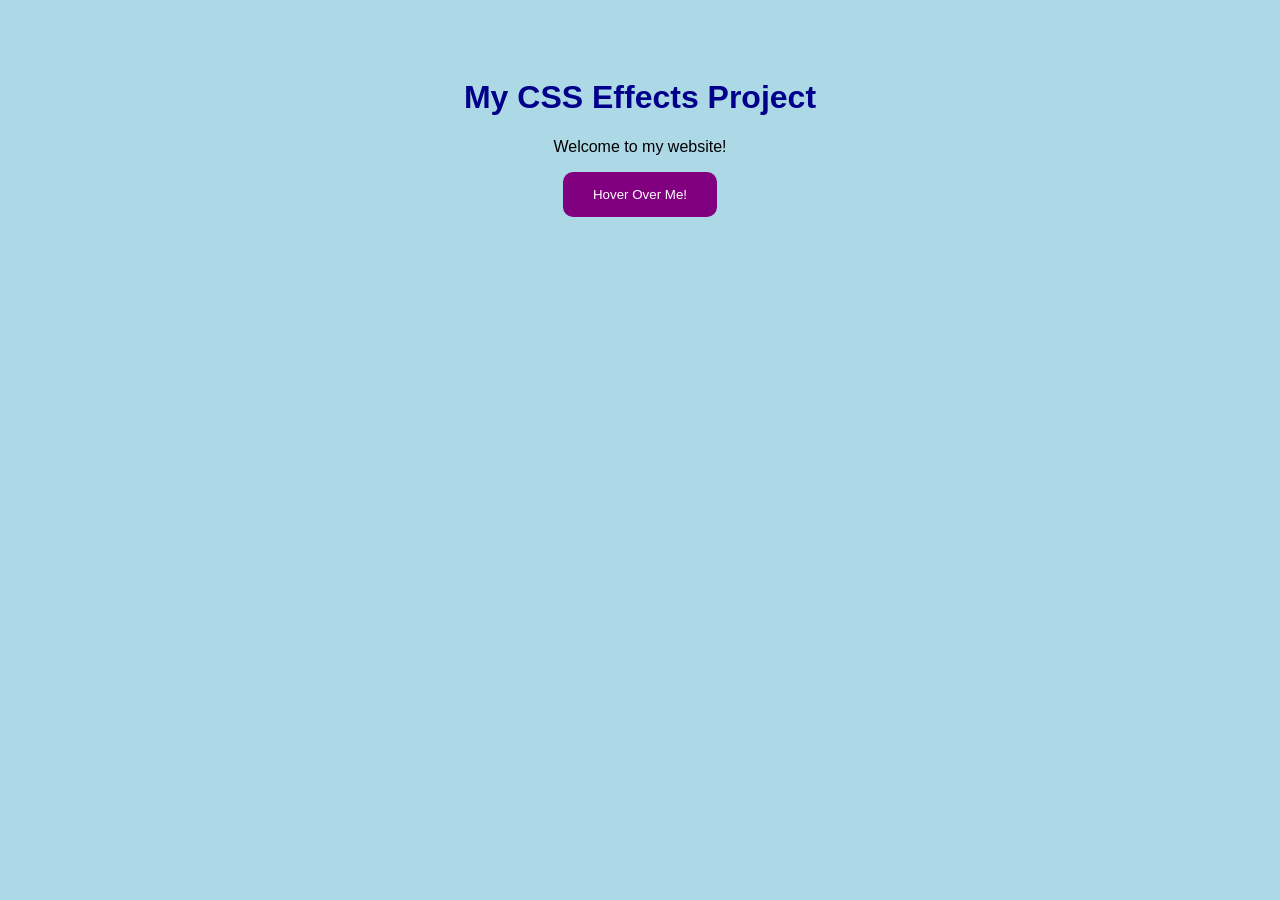
<file: index.html>
<!DOCTYPE html>
<html lang="en">
<head>
    <meta charset="UTF-8">
    <title>CSS Effects Project</title>
    <link rel="stylesheet" href="style.css">
</head>
<body>
    <h1>My CSS Effects Project</h1>
    <p>Welcome to my website!</p>
    <button>Hover Over Me!</button>
</body>
</html>
</file>
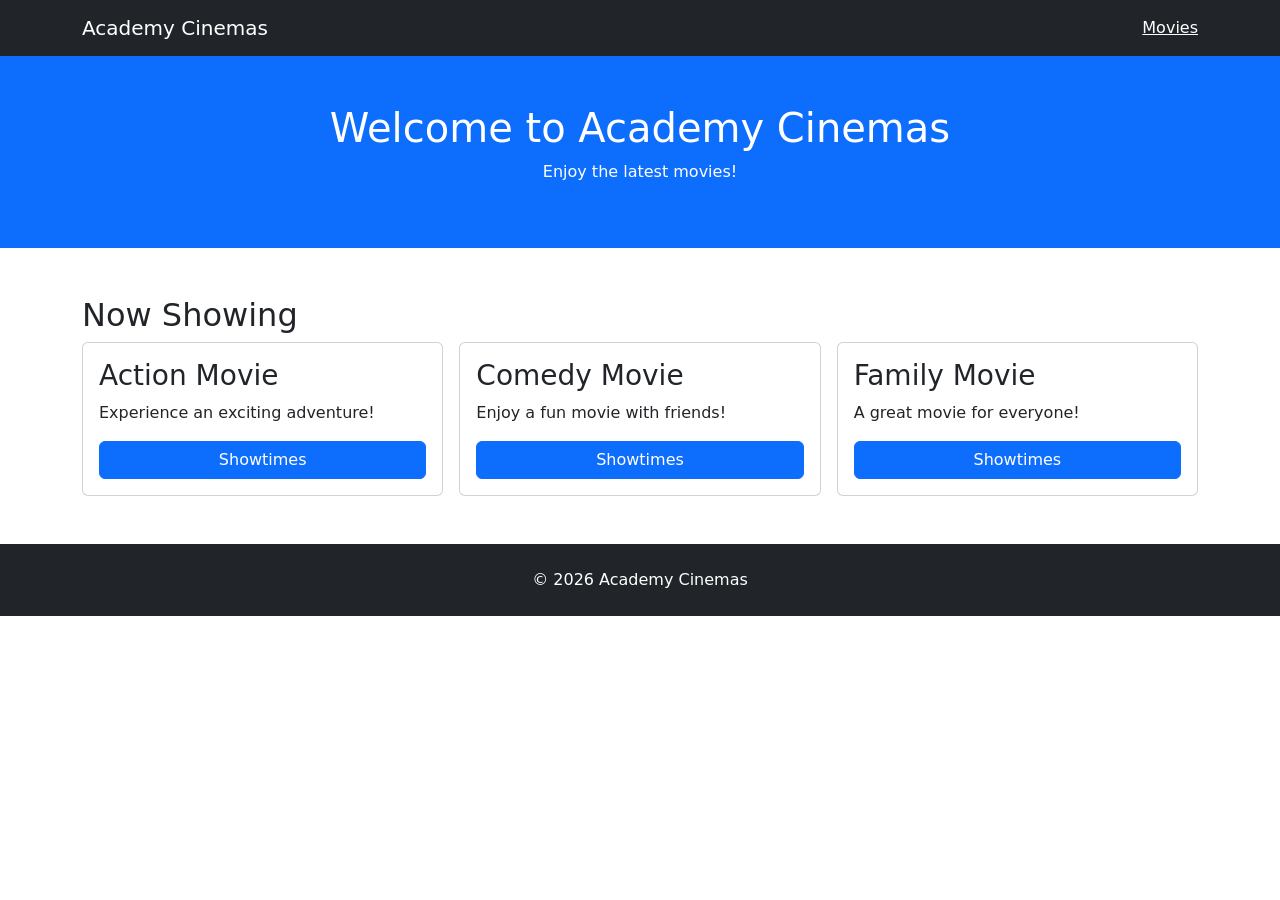
<file: Academy-Cinemas/index.html>
<!DOCTYPE html>
<html lang="en">
<head>
  <meta charset="UTF-8">
  <meta name="viewport" content="width=device-width, initial-scale=1">
  <title>Academy Cinemas</title>
  <link href="https://cdn.jsdelivr.net/npm/bootstrap@5.3.3/dist/css/bootstrap.min.css" rel="stylesheet">
</head>
<body>
  <nav class="navbar navbar-dark bg-dark">
    <div class="container">
      <a class="navbar-brand" href="#">Academy Cinemas</a>
      <a class="text-white" href="#movies">Movies</a>
    </div>
  </nav>

  <header class="bg-primary text-white text-center p-5">
    <h1>Welcome to Academy Cinemas</h1>
    <p>Enjoy the latest movies!</p>
  </header>

  <section id="movies" class="container my-5">
    <h2>Now Showing</h2>
    <div class="row g-3">
      <div class="col-md-4">
        <div class="card p-3">
          <h3>Action Movie</h3>
          <p>Experience an exciting adventure!</p>
          <button class="btn btn-primary">Showtimes</button>
        </div>
      </div>
      <div class="col-md-4">
        <div class="card p-3">
          <h3>Comedy Movie</h3>
          <p>Enjoy a fun movie with friends!</p>
          <button class="btn btn-primary">Showtimes</button>
        </div>
      </div>
      <div class="col-md-4">
        <div class="card p-3">
          <h3>Family Movie</h3>
          <p>A great movie for everyone!</p>
          <button class="btn btn-primary">Showtimes</button>
        </div>
      </div>
    </div>
  </section>

  <footer class="bg-dark text-white text-center p-4">
    <p class="mb-0">&copy; 2026 Academy Cinemas</p>
  </footer>
</body>
</html>
</file>
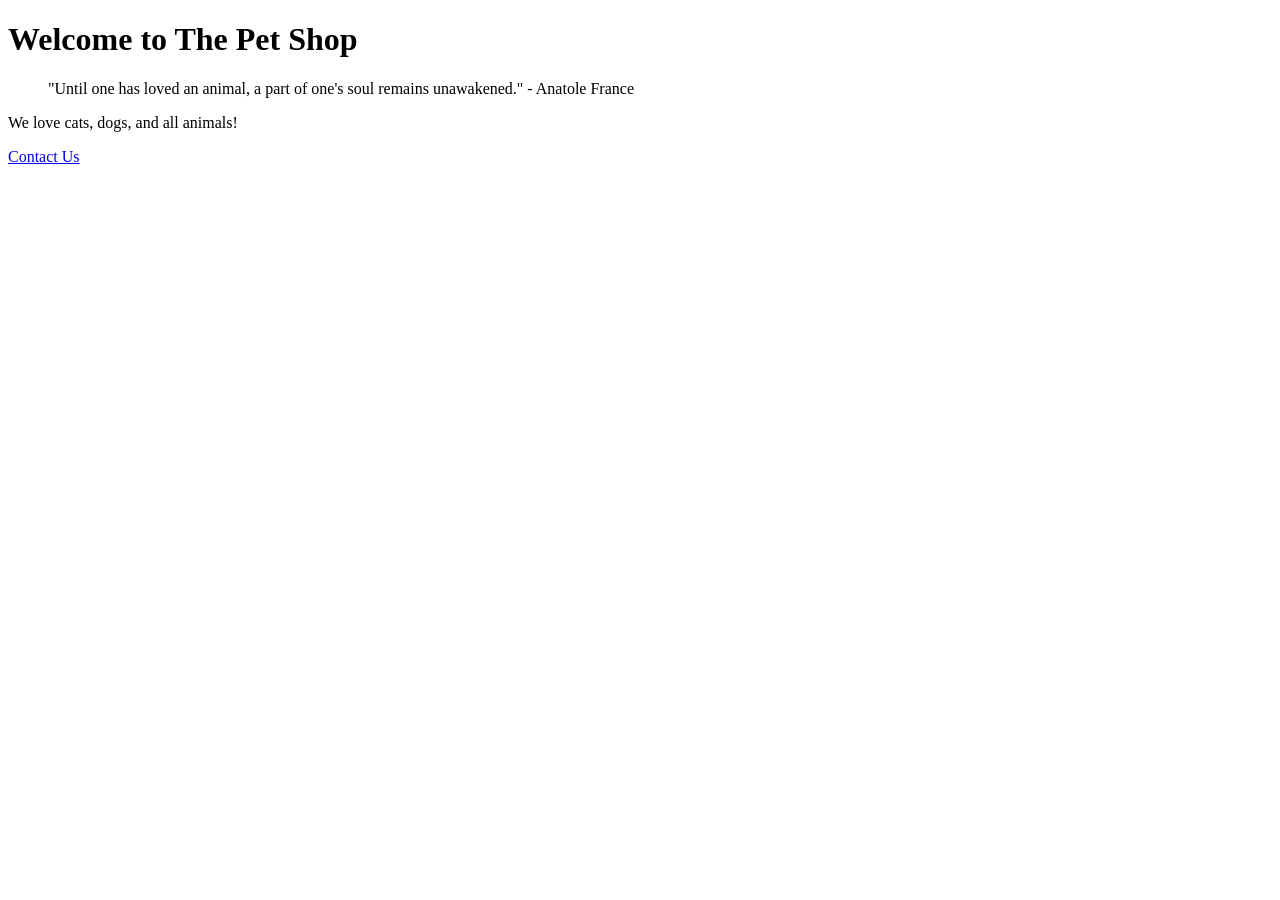
<file: The-Pet-Shop-website/index.html>
<!DOCTYPE html>
<html>
<head>
    <title>The Pet Shop</title>
    <meta name="description" content="Welcome to The Pet Shop and learn about pets.">
</head>
<body>
    <header>
        <h1>Welcome to The Pet Shop</h1>
    </header>

    <blockquote>
        "Until one has loved an animal, a part of one's soul remains unawakened." - Anatole France
    </blockquote>

    <p>We love cats, dogs, and all animals!</p>
    <a href="Contact.HTML">Contact Us</a>
</body>
</html>
</file>
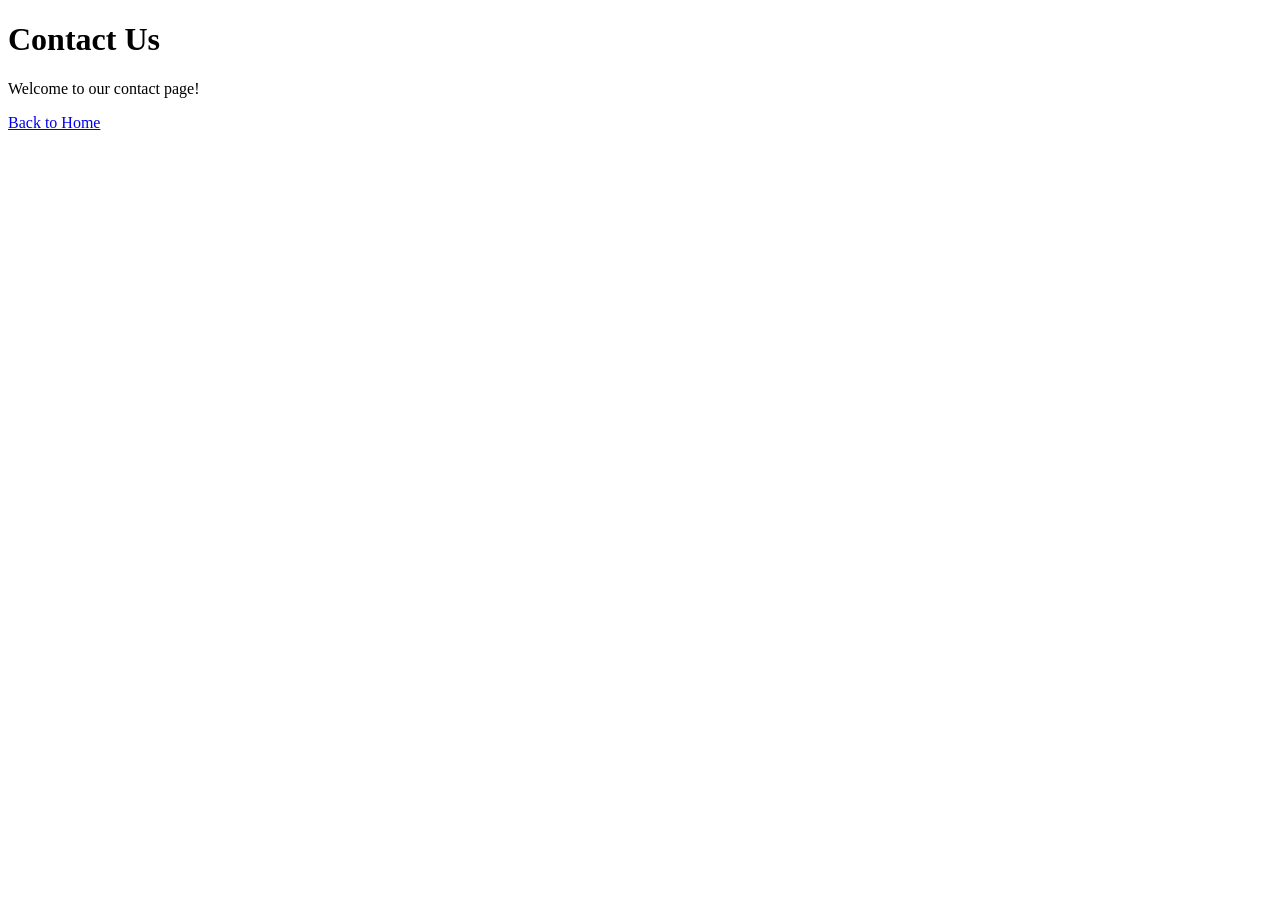
<file: The-Pet-Shop-website/Contact.HTML>
<!DOCTYPE html>
<html>
<head>
    <title>Contact Us - The Pet Shop</title>
    <meta name="description" content="Contact The Pet Shop to learn about our pets and services.">
</head>
<body>
    <h1>Contact Us</h1>
    <p>Welcome to our contact page!</p>
    <a href="index.html">Back to Home</a>
</body>
</html>
</file>
<file: style.css>
body {
    background-color: lightblue;
    text-align: center;
    font-family: Arial, sans-serif;
    padding: 50px;
}

h1 {
    color: darkblue;
}

button {
    background-color: purple;
    color: white;
    padding: 15px 30px;
    border: none;
    border-radius: 10px;
    cursor: pointer;
    transition: 0.3s;
}

button:hover {
    background-color: pink;
    transform: scale(1.1);
}
</file>
